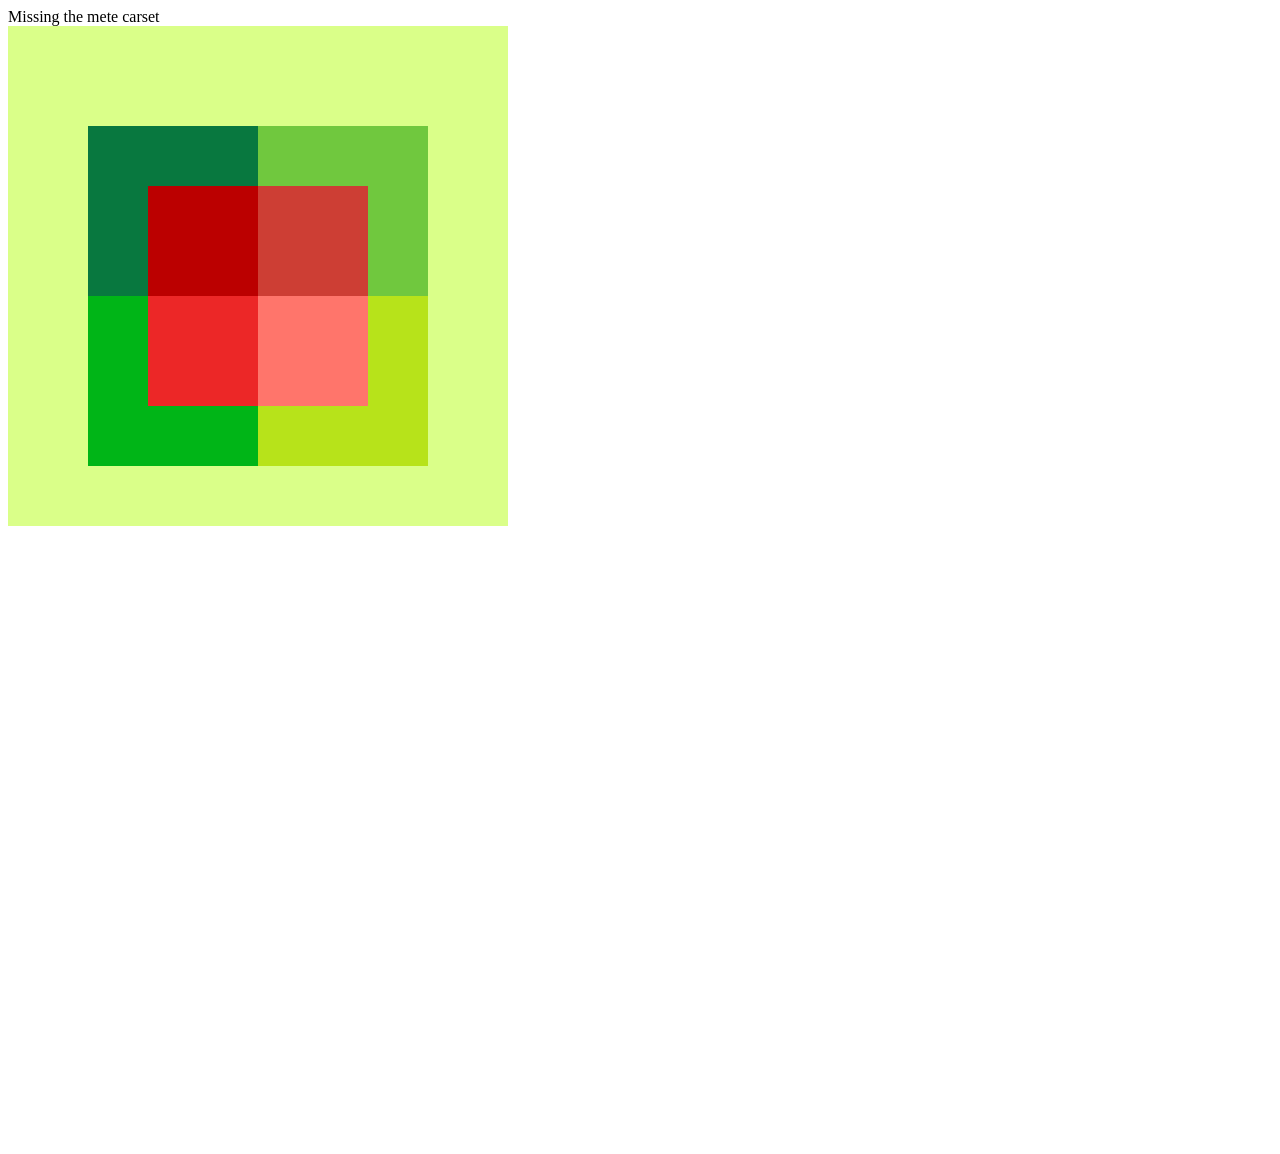
<file: boxmodel1/index.html>
<!DOCTYPE html>
<html lang="en">
<head>
    Missing the mete carset 
    <title>My Website</title>
    <link rel="stylesheet" href="style.css">
</head>

<body>

<div>
    <div class="bigsquare"></div>
</div>

    <div>
        <div class="square1"></div>
        <div class="square2"></div>
        <div class="square3"></div>
        <div class="square4"></div>

    </div>

 <div>
        <div class="square5"></div>
        <div class="square6"></div>
        <div class="square7"></div>
        <div class="square8"></div>

    </div>


</body>
</html>
</file>
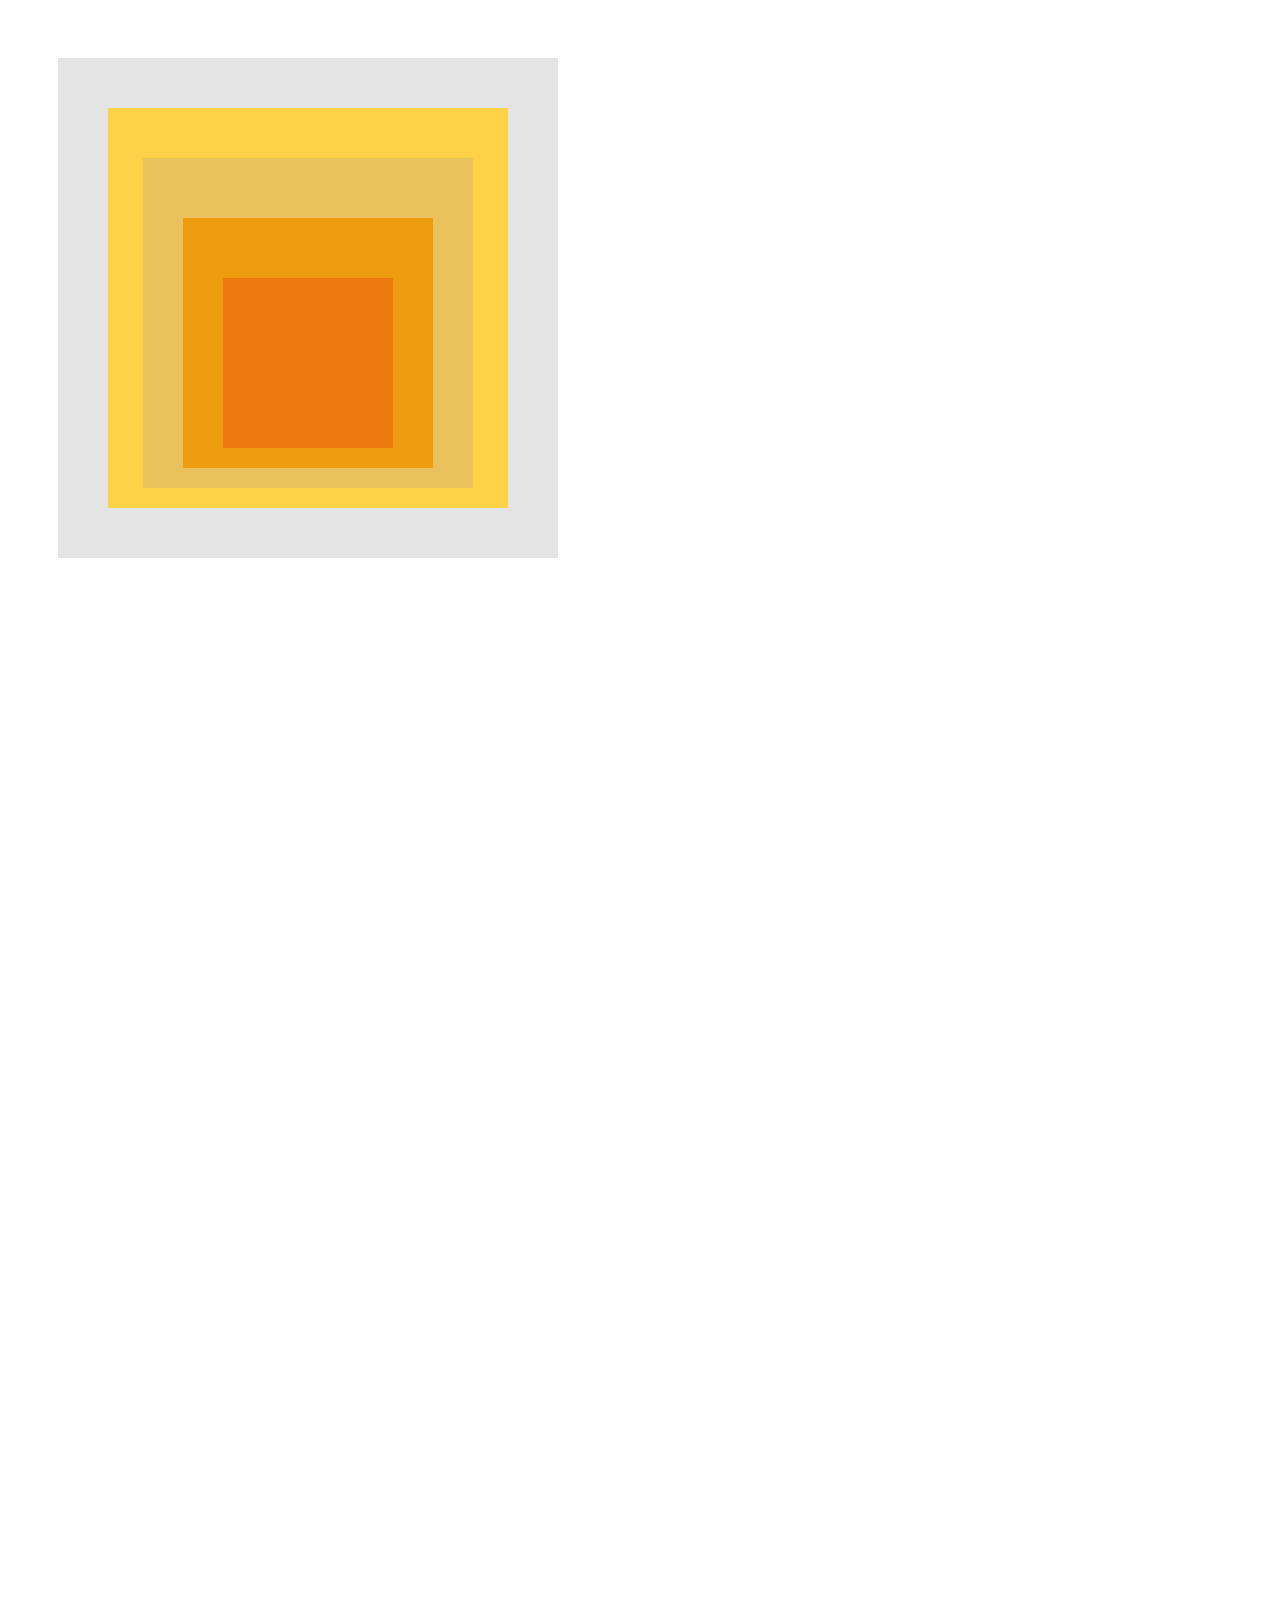
<file: boxmodel2/index.html>
<!DOCTYPE html>
<html>
<head>
    <link rel="stylesheet" href="style.css">
</head>

<body>


    <div>
        <div class="square1"></div>
        <div class="square2"></div>
        <div class="square3"></div>
        <div class="square4"></div>
        <div class="square5"></div>

    </div>


</body>
</html>
</file>
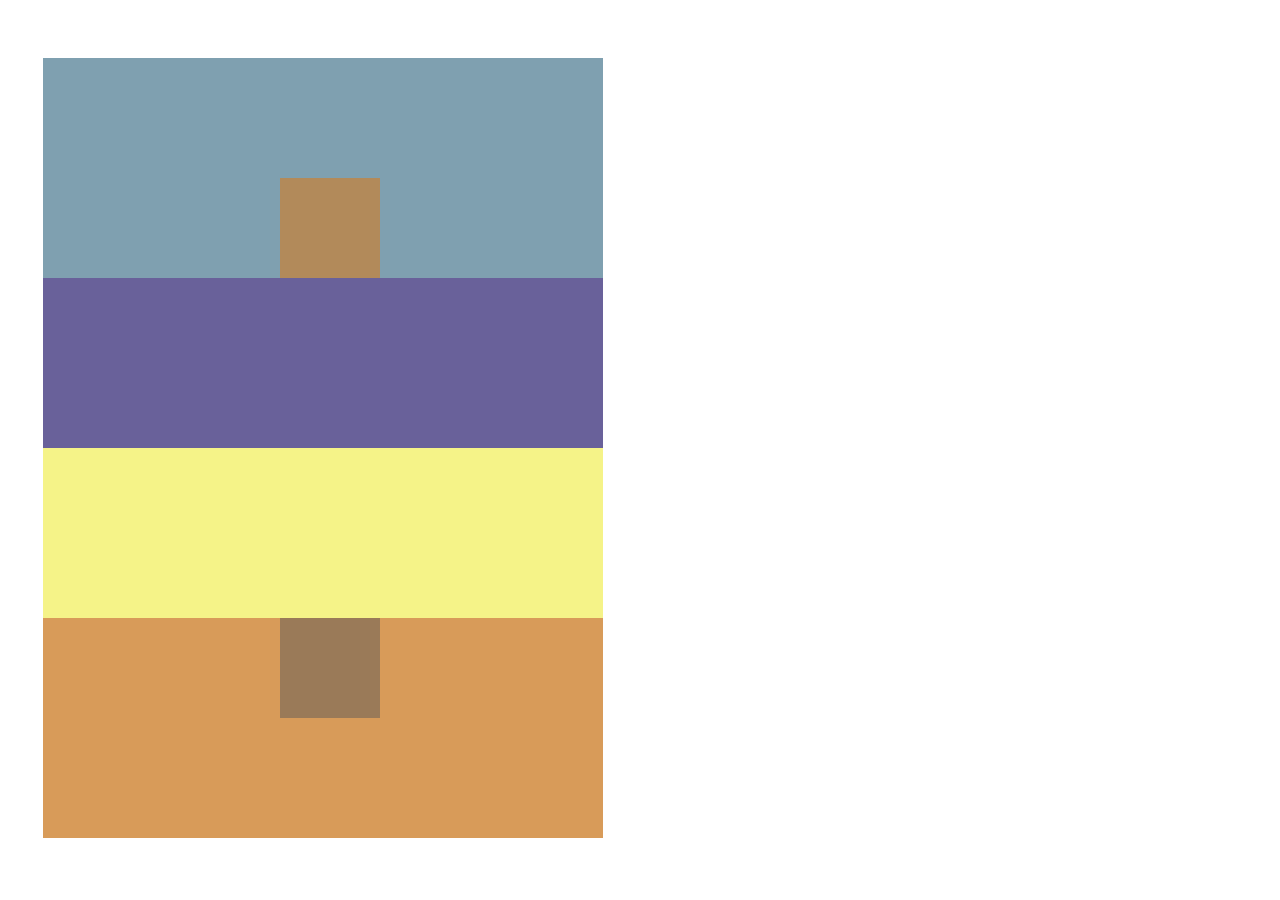
<file: boxmodel3/index.html>
<!DOCTYPE html>
<html>
<head>
    <link rel="stylesheet" href="style.css">
</head>

<body>


    <div>
        <div class="square1"></div>
        <div class="square2"></div>
        <div class="square3"></div>
        <div class="square4"></div>
    </div>

    <div>
        <div class="smalls1"></div>
         <div class="smalls2"></div>
    </div>


</body>
</html>
</file>
<file: boxmodel1/style.css>
.bigsquare{
    width: 500px;
    height: 500px;
    background-color: #daff89;
    border-width: solid; /*Invalid, use either border-width: 5px, or border-style: solid; or the shorthand*/
    position: absolute;
}

.square1 {
    width: 170px;
    height: 170px;
    background-color: #08783F;
    position: relative;
    top: 100px;
    left: 80px;
}

.square2 {
    width: 170px;
    height: 170px;
    background-color: #70C83E;
    position: relative;
    bottom: 70px;
    left: 250px;
}
.square3 {
    width: 170px;
    height: 170px;
    background-color: #B7E31A;
    position: relative;
    bottom: 70px;
    left: 250px;
}

.square4 {
    width: 170px;
    height: 170px;
    background-color: #00B517;
    position: relative;
    bottom: 240px;
    left: 80px;
}

.square5{
    width: 110px;
    height: 110px;
    background-color: #bb0000;
    position: relative;
    bottom: 520px;
    left: 140px;
}

.square6{
    width: 110px;
    height: 110px;
    background-color: #ec2727;
    position: relative;
    bottom: 520px;
    left: 140px;
}

.square7{
    width: 110px;
    height: 110px;
    background-color: #cd3e34;
    position: relative;
    bottom: 740px;
    left: 250px;
}

.square8{
    width: 110px;
    height: 110px;
    background-color: #ff756b;
    position: relative;
    bottom: 740px;
    left: 250px;
}
</file>
<file: boxmodel2/style.css>
.square1{
    width: 500px;
    height: 500px;
    background-color: #e4e4e4;
    position: relative;
    top: 50px;
    left: 50px;
}

.square2{
    width: 400px;
    height: 400px;
    background-color: #ffd146;
    position: relative;
    bottom: 400px;
    left: 100px;
}

.square3{
    width: 330px;
    height: 330px;
    background-color: #eac25d;
    position: relative;
    bottom: 750px;
    left: 135px;
}

.square4{
    width: 250px;
    height: 250px;
    background-color: #ee9c10;
    position: relative;
    bottom: 1020px;
    left: 175px;
}

.square5{
    width: 170px;
    height: 170px;
    background-color: #ee7b10;
    position: relative;
    bottom: 1210px;
    left: 215px;
}
</file>
<file: boxmodel3/style.css>
.square1{
    width: 560px;
    height: 220px;
    background-color: #7fa0b0;
    position: relative;
    top: 50px;
    left: 35px;
}

.square2{
    width: 560px;
    height: 170px;
    background-color: #69619a;
    position: relative;
    top: 50px;
    left: 35px;
}

.square3{
    width: 560px;
    height: 170px;
    background-color: #f5f388;
    position: relative;
    top: 50px;
    left: 35px;
}

.square4{
    width: 560px;
    height: 220px;
    background-color: #d89b59;
    position: relative;
    top: 50px;
    left: 35px;
}

.smalls1{
    width: 100px;
    height: 100px;
    background-color: #c6833bba;
    position: absolute;
    top: 178px;
    left: 280px;
}

.smalls2{
    width: 100px;
    height: 100px;
    background-color: #6e635893;
    position: absolute;
    top: 618px;
    left: 280px;
}
</file>
